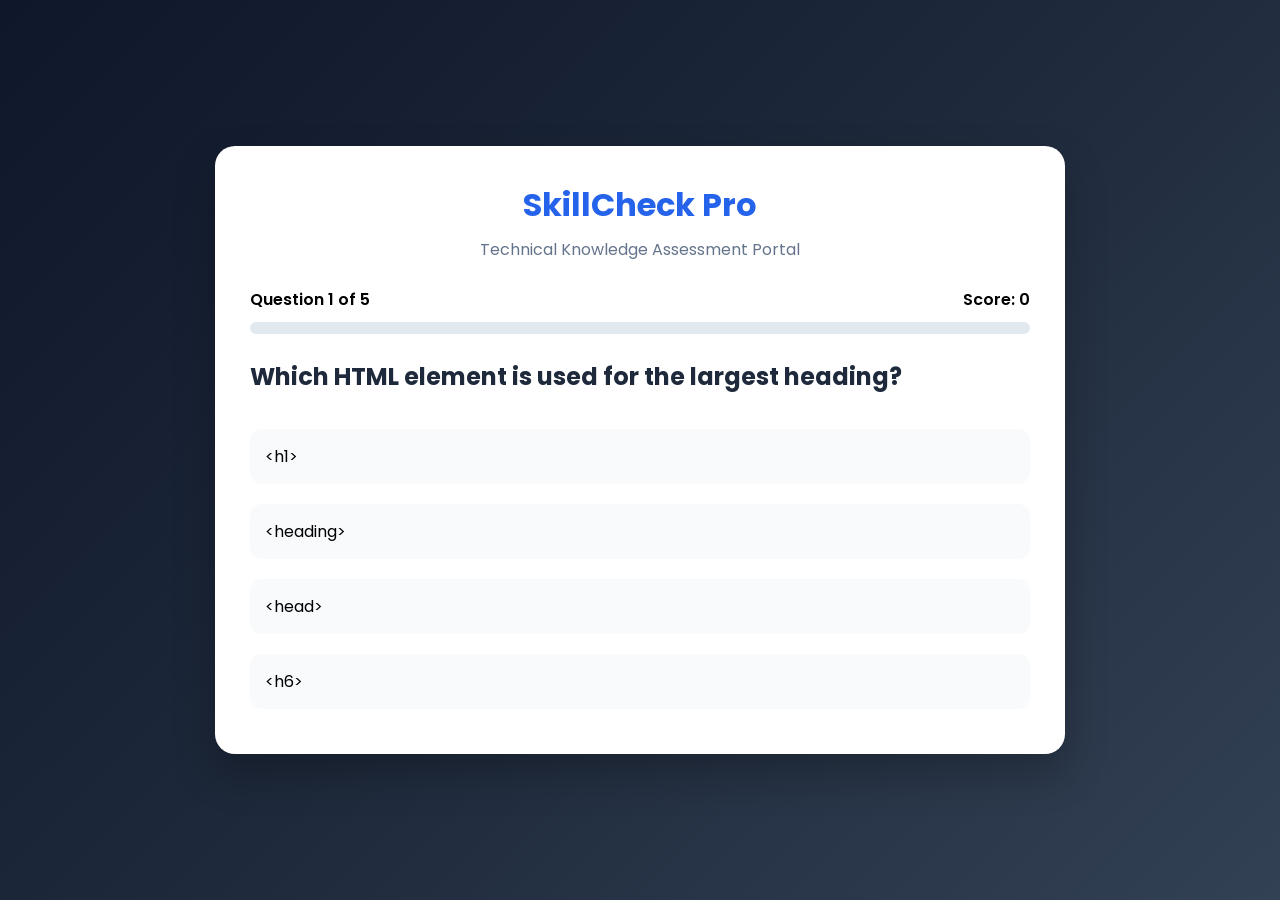
<file: index.html>
<!DOCTYPE html>
<html lang="en">
<head>
<meta charset="UTF-8">
<meta name="viewport" content="width=device-width, initial-scale=1.0">
<title>SkillCheck Pro</title>

<link rel="stylesheet" href="style.css">

<link href="https://fonts.googleapis.com/css2?family=Poppins:wght@300;400;500;600;700&display=swap" rel="stylesheet">

</head>
<body>

<div class="container">

    <div class="quiz-card">

        <div class="header">

            <h1>SkillCheck Pro</h1>

            <p>
                Technical Knowledge Assessment Portal
            </p>

        </div>

        <div class="progress-section">

            <div class="progress-info">

                <span id="question-number">
                    Question 1 of 5
                </span>

                <span id="score">
                    Score: 0
                </span>

            </div>

            <div class="progress-bar">

                <div id="progress-fill"></div>

            </div>

        </div>

        <div id="quiz-container">

            <h2 id="question">
                Loading...
            </h2>

            <div id="answer-buttons">

            </div>

        </div>

        <button id="next-btn">
            Next Question
        </button>

    </div>

</div>

<script src="script.js"></script>

</body>
</html>
</file>
<file: style.css>
*{
margin:0;
padding:0;
box-sizing:border-box;
font-family:'Poppins',sans-serif;
}

body{
min-height:100vh;
display:flex;
justify-content:center;
align-items:center;
padding:20px;

background:linear-gradient(
135deg,
#0f172a,
#1e293b,
#334155
);
}

.container{
width:100%;
max-width:850px;
}

.quiz-card{

background:white;

padding:35px;

border-radius:20px;

box-shadow:
0 20px 40px rgba(0,0,0,0.25);

}

.header{
text-align:center;
margin-bottom:25px;
}

.header h1{
color:#2563eb;
margin-bottom:8px;
}

.header p{
color:#64748b;
}

.progress-section{
margin-bottom:25px;
}

.progress-info{

display:flex;

justify-content:space-between;

margin-bottom:10px;

font-weight:600;

}

.progress-bar{

height:12px;

background:#e2e8f0;

border-radius:20px;

overflow:hidden;

}

#progress-fill{

height:100%;

width:0;

background:linear-gradient(
90deg,
#2563eb,
#06b6d4
);

transition:0.4s;

}

#question{
margin-bottom:25px;
color:#1e293b;
}

.answer-btn{

width:100%;

padding:15px;

margin:10px 0;

border:none;

border-radius:12px;

cursor:pointer;

font-size:16px;

text-align:left;

background:#f8fafc;

transition:0.3s;

}

.answer-btn:hover{

background:#dbeafe;

transform:translateX(5px);

}

.correct{
background:#22c55e !important;
color:white;
}

.wrong{
background:#ef4444 !important;
color:white;
}

#next-btn{

width:100%;

padding:15px;

margin-top:20px;

border:none;

border-radius:12px;

background:#2563eb;

color:white;

font-size:16px;

cursor:pointer;

display:none;

}

#next-btn:hover{
background:#1d4ed8;
}

.result-card{

text-align:center;

padding:20px;

}

.result-card h2{
margin-bottom:20px;
}

.result-card p{
margin:10px 0;
font-size:18px;
}

@media(max-width:768px){

.quiz-card{
padding:20px;
}

.progress-info{
font-size:14px;
}

#question{
font-size:20px;
}

}
</file>
